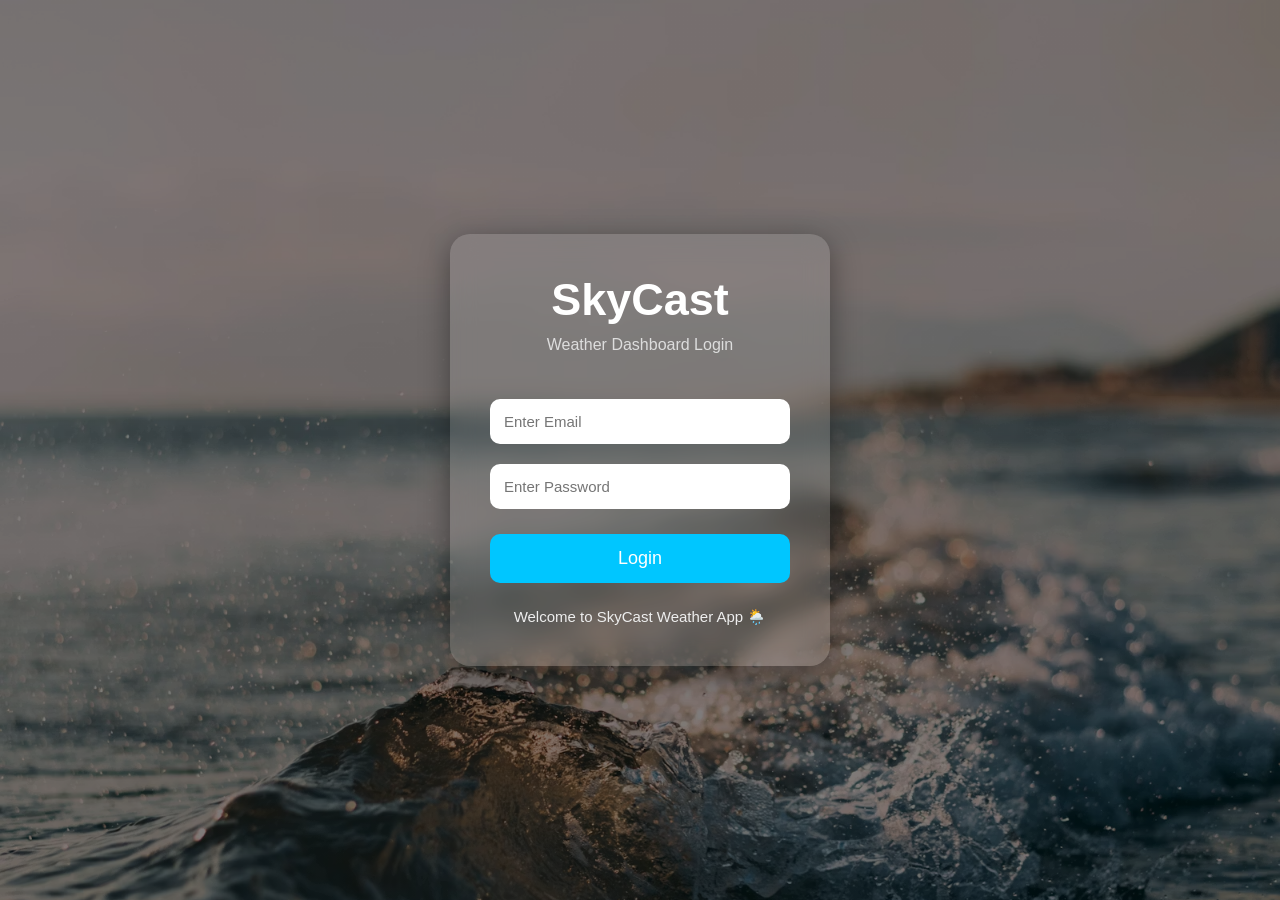
<file: index.html>
<!DOCTYPE html>
<html>

<head>
    <title>SkyCast Login</title>
    <link rel="stylesheet" href="css/login.css">
</head>

<body>

<div class="overlay">

    <div class="login-box">

        <h1>SkyCast</h1>
        <p class="subtitle">Weather Dashboard Login</p>

        <form id="loginForm">

            <input type="email" id="email" placeholder="Enter Email">
            <small id="emailError"></small>

            <input type="password" id="password" placeholder="Enter Password">
            <small id="passwordError"></small>

            <button type="submit">Login</button>

        </form>

        <p class="welcome">
            Welcome to SkyCast Weather App 🌦️
        </p>

    </div>

</div>

<script src="login.js"></script>

</body>
</html>
</file>
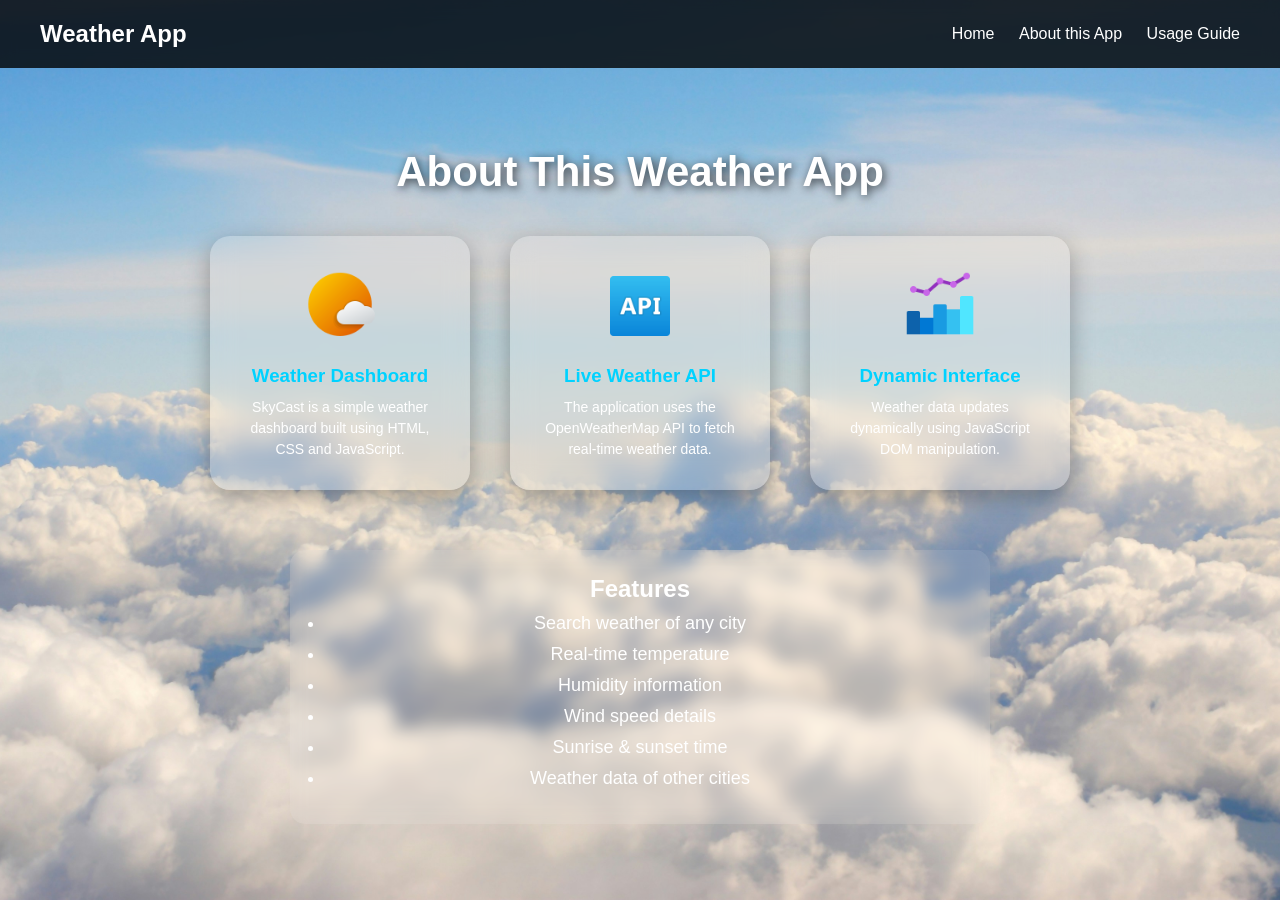
<file: about.html>
<!DOCTYPE html>
<html>

<head>
<title>About - SkyCast Weather App</title>
<link rel="stylesheet" href="css/about.css">
</head>

<body class="about">


<nav class="navbar">

<h2>Weather App</h2>

<div class="nav-links">
<a href="index.html">Home</a>
<a href="about.html">About this App</a>
<a href="usage.html">Usage Guide</a>
</div>

</nav>




<section class="about-section">

<h1 class="about-title">About This Weather App</h1>

<div class="about-grid">

<div class="about-card">
<img src="images/weather.png">
<h3>Weather Dashboard</h3>
<p>
SkyCast is a simple weather dashboard built using
HTML, CSS and JavaScript.
</p>
</div>

<div class="about-card">
<img src="images/api.png">
<h3>Live Weather API</h3>
<p>
The application uses the OpenWeatherMap API
to fetch real-time weather data.
</p>
</div>

<div class="about-card">
<img src="images/dashboard.png">
<h3>Dynamic Interface</h3>
<p>
Weather data updates dynamically using
JavaScript DOM manipulation.
</p>
</div>

</div>


<div class="features">

<h2>Features</h2>

<ul>
<li>Search weather of any city</li>
<li>Real-time temperature</li>
<li>Humidity information</li>
<li>Wind speed details</li>
<li>Sunrise & sunset time</li>
<li>Weather data of other cities</li>
</ul>

</div>

</section>

</body>
</html>
</file>
<file: css/login.css>
*{
    margin:0;
    padding:0;
    box-sizing:border-box;
}
body{

    font-family:Arial, sans-serif;
    height:100vh;
    background:
    linear-gradient(rgba(0,0,0,0.5), rgba(0,0,0,0.5)),
    url("../images/bk-img4.jpeg");

    background-size:cover;
    background-position:center;

    display:flex;
    justify-content:center;
    align-items:center;
}

.overlay{
    width:100%;
    display:flex;
    justify-content:center;
    align-items:center;
}

.login-box{
    width:380px;
    background:rgba(255,255,255,0.12);
    backdrop-filter:blur(12px);
    padding:40px;
    border-radius:20px;
    box-shadow:0 8px 30px rgba(0,0,0,0.4);
    text-align:center;
    color:white;
}

.login-box h1{
    font-size:45px;
    margin-bottom:10px;
}

.subtitle{
    margin-bottom:30px;
    color:#ddd;
}

.login-box input{

    width:100%;
    padding:14px;
    margin-top:15px;
    border:none;
    border-radius:10px;
    outline:none;
    font-size:15px;
}

.login-box button{
    width:100%;
    padding:14px;
    margin-top:20px;
    border:none;
    border-radius:10px;
    background:#00c6ff;
    color:white;
    font-size:18px;
    cursor:pointer;
    transition:0.3s;
}

.login-box button:hover{
    background:#0072ff;
    transform:scale(1.03);
}

small{
    color:#ffb3b3;
    display:block;
    margin-top:5px;
    text-align:left;
}



.welcome{
    margin-top:25px;
    color:#eee;
    font-size:15px;
}
</file>
<file: css/about.css>
*{
    margin:0;
    padding:0;
    box-sizing:border-box;
}
body{
    font-family:Arial;
    color:white;
    background-image: url("../images/bk-img2.jpeg");   
    background-size:cover;
    background-position:center;
    background-attachment:fixed;   
}

.navbar{
    display:flex;
    justify-content:space-between;
    align-items:center;
    padding:20px 40px;
    background:rgba(0,0,0,0.8);
    backdrop-filter:blur(8px);
}
.nav-links a{
    margin-left:20px;
    color:white;
    text-decoration:none;
    transition:0.3s;
}
.nav-links a:hover{
    color:#00d2ff;
}
.about-section{
    padding:80px 20px;
    text-align:center;
}
.about-title{
    font-size:42px;
    margin-bottom:40px;
    color:white;
    text-shadow:2px 2px 10px rgba(0,0,0,0.7);
}
.about-grid{
    display:flex;
    justify-content:center;
    gap:40px;
    flex-wrap:wrap;
}
.about-card{
    background:rgba(255,255,255,0.15);
    backdrop-filter:blur(12px);
    width:260px;
    padding:30px;
    border-radius:20px;

    box-shadow:0 8px 25px rgba(0,0,0,0.3);
    transition:0.3s;
}
.about-card img{
    width:80px;
    margin-bottom:15px;
}
.about-card h3{
    color:#00d2ff;
    margin-bottom:10px;
}
.about-card p{
    font-size:14px;
    line-height:1.5;
}
.about-card:hover{
    transform:translateY(-10px) scale(1.03);
}
.features{
    margin-top:60px;
    color:white;
    max-width:700px;
    margin-left:auto;
    margin-right:auto;
    background:rgba(255,255,255,0.1);
    backdrop-filter:blur(8px);
    padding:25px;
    border-radius:15px;
}
.features li{
    margin:10px;
    font-size:18px;
}
</file>
